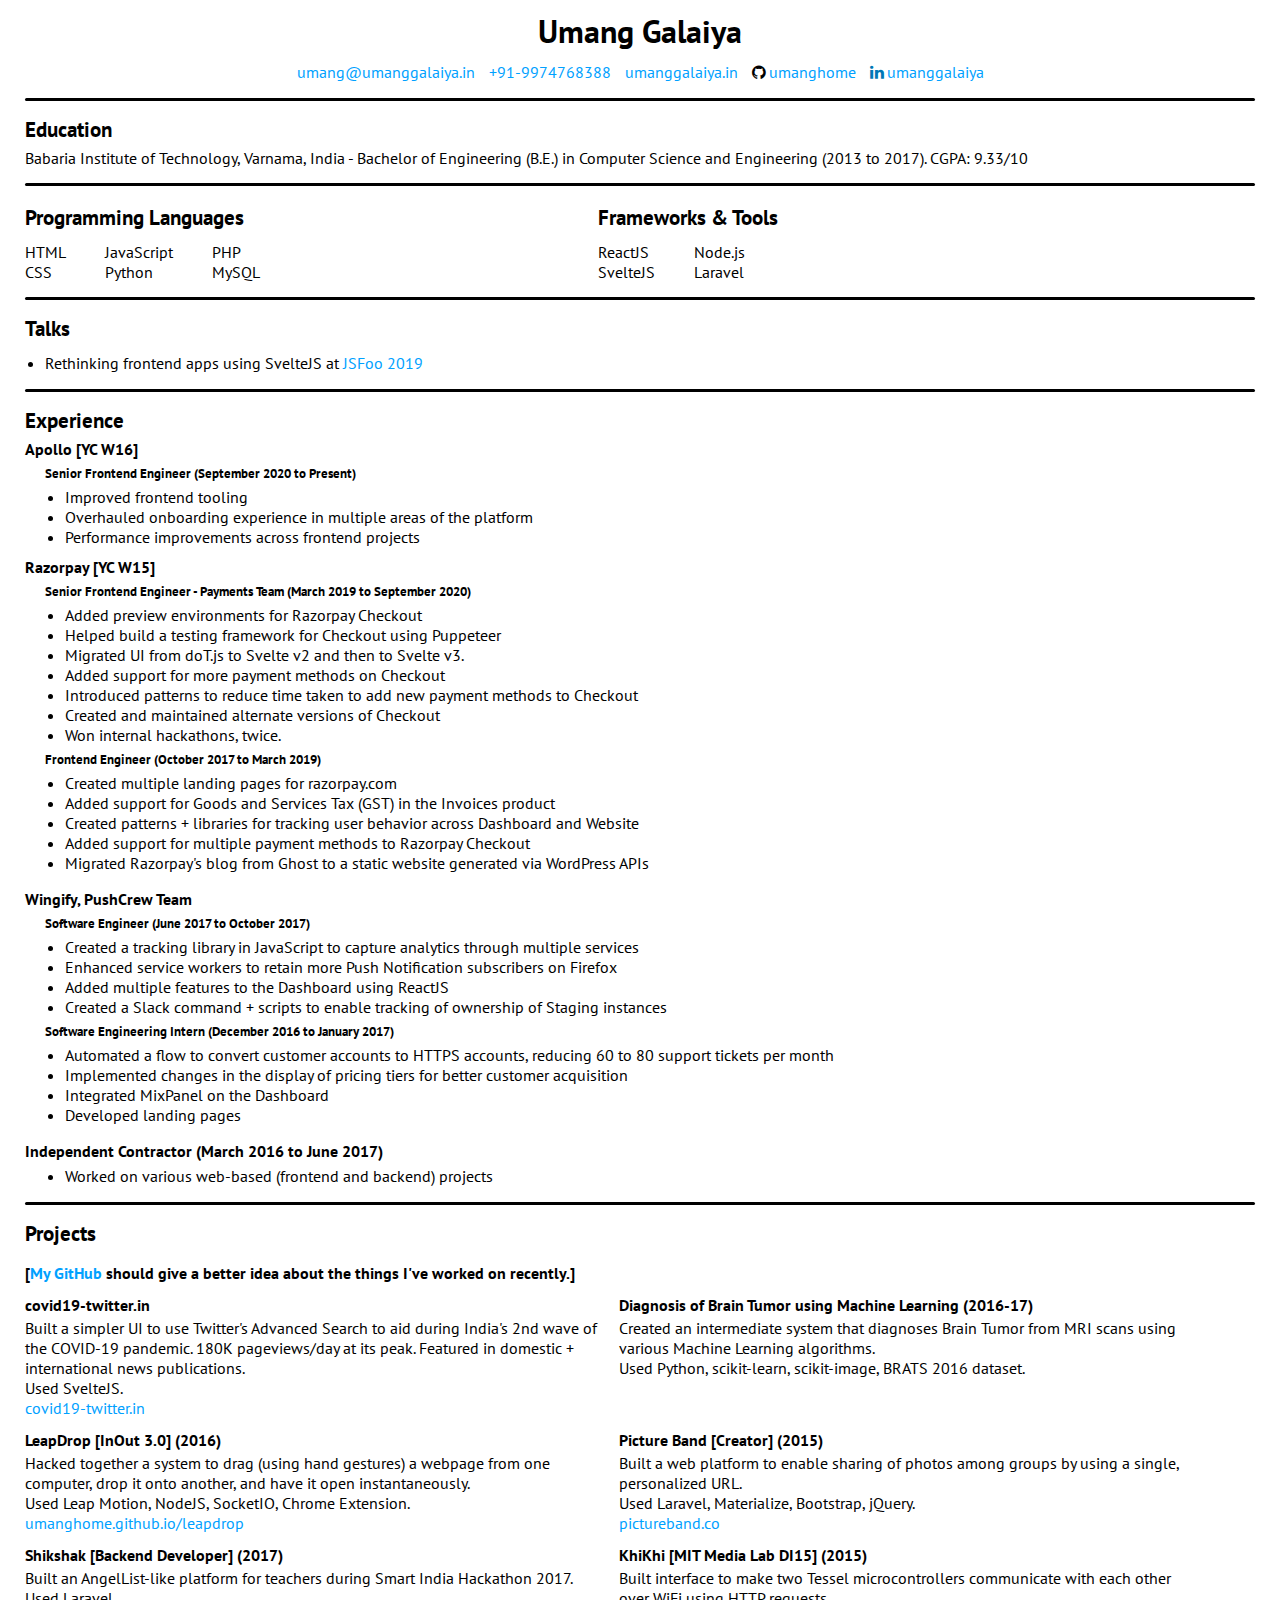
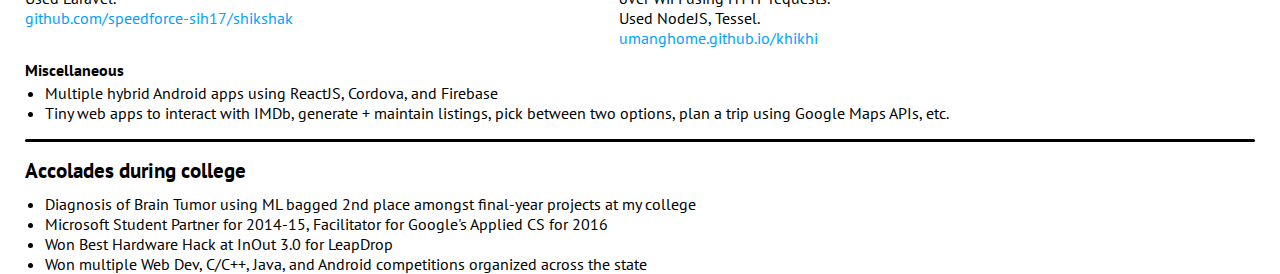
<file: index.html>
<!DOCTYPE html lang="en">
<html>

<head>
  <title>Resume | Umang Galaiya</title>
  <link rel="stylesheet" href="css/style.css">
  <link href="https://fonts.googleapis.com/css?family=PT+Sans:400,400i,700,700i|Roboto+Slab:100,300,400,700"
    rel="stylesheet">
  <link rel="stylesheet" href="font-awesome-4.7.0/css/font-awesome.min.css">
</head>

<body class="detailed">
  <div class="main inline-block vertical-top bg-white full-height border-box pl25 pr25">
    <div>
      <h1 class="center-text" style="margin: 10px auto;">Umang Galaiya</h1>
      <ul class="mt0 center-text no-style inline-list">
        <li class="margin-5-auto border-box p5"><a href="mailto:umang@umanggalaiya.in" target="_blank"
            rel="noopener">umang@umanggalaiya.in</a></li>
        <li class="margin-5-auto border-box p5"><a href="tel:+919974768388">+91-9974768388</a></li>
        <li class="margin-5-auto border-box p5"><a href="https://umanggalaiya.in" target="_blank"
            rel="noopener">umanggalaiya.in</a></li>
        <li class="margin-5-auto border-box p5"><i class="fa fa-github pr3" aria-hidden="true"></i><a
            href="https://github.com/umanghome" target="_blank" rel="noopener">umanghome</a></li>
        <li class="margin-5-auto border-box p5"><i class="fa fa-linkedin pr3" aria-hidden="true"
            style="color: #0077b5;"></i><a href="https://linkedin.com/in/umanggalaiya" target="_blank"
            rel="noopener">umanggalaiya</a></li>
      </ul>
    </div>
    <div class="hr black"></div>
    <div class="education">
      <h3>Education</h3>
      <p style="margin-top: 10px;">Babaria Institute of Technology, Varnama, India - Bachelor of Engineering (B.E.) in
        Computer Science and Engineering (2013 to 2017). CGPA: 9.33/10</p>
    </div>
    <div class="hr black"></div>
    <div>
      <div class="inline-block vertical-top border-box width-45 pr15">
        <h3>Programming Languages</h3>
        <div class="inline-block vertical-top pr35">
          <ul class="no-style mb0 mt10">
            <li>HTML</li>
            <li>CSS</li>
          </ul>
        </div>
        <div class="inline-block vertical-top pr35">
          <ul class="no-style mb0 mt10">
            <li>JavaScript</li>
            <li>Python</li>
          </ul>
        </div>
        <div class="inline-block vertical-top pr35">
          <ul class="no-style mb0 mt10">
            <li>PHP</li>
            <li>MySQL</li>
          </ul>
        </div>
      </div>
      <div class="inline-block vertical-top border-box width-45 pl15">
        <h3>Frameworks &amp; Tools</h3>
        <div class="inline-block vertical-top pr35">
          <ul class="no-style mb0 mt10">
            <li>ReactJS</li>
            <li>SvelteJS</li>
          </ul>
        </div>
        <div class="inline-block vertical-top pr35">
          <ul class="no-style mb0 mt10">
            <li>Node.js</li>
            <li>Laravel</li>
          </ul>
        </div>
      </div>
    </div>
    <div class="hr black"></div>
    <div>
      <h3>Talks</h3>
      <ul class="pl20">
        <li>Rethinking frontend apps using SvelteJS at <a href="https://www.youtube.com/watch?v=EfOBRsGeUcw"
            target="_blank" rel="noopener">JSFoo 2019</a></li>
      </ul>
    </div>
    <div class="hr black"></div>
    <div>
      <h3>Experience</h3>
      <div class="experience">
        <p style="margin-top: 10px"><a href="https://apollo.io" target="_blank" rel="noopener">Apollo</a> [<a
            href="https://www.ycombinator.com/" target="_blank" rel="noopener">YC</a> W16]</p>
        <h5 class="pl20 mb0 mt5">Senior Frontend Engineer (September 2020 to Present)</h5>
        <ul class="mt5 pl40 mb0">
          <li>Improved frontend tooling</li>
          <li>Overhauled onboarding experience in multiple areas of the platform</li>
          <li>Performance improvements across frontend projects</li>
        </ul>
        <p style="margin-top: 10px"><a href="https://razorpay.com" target="_blank" rel="noopener">Razorpay</a> [<a
            href="https://www.ycombinator.com/" target="_blank" rel="noopener">YC</a> W15]</p>
        <h5 class="pl20 mb0 mt5">Senior Frontend Engineer - Payments Team (March 2019 to September 2020)</h5>
        <ul class="mt5 pl40 mb0">
          <li>Added preview environments for Razorpay Checkout</li>
          <li>Helped build a testing framework for Checkout using Puppeteer</li>
          <li>Migrated UI from doT.js to Svelte v2 and then to Svelte v3.</li>
          <li>Added support for more payment methods on Checkout</li>
          <li>Introduced patterns to reduce time taken to add new payment methods to Checkout</li>
          <li>Created and maintained alternate versions of Checkout</li>
          <li>Won internal hackathons, twice.</li>
        </ul>
        <h5 class="pl20 mb0 mt5">Frontend Engineer (October 2017 to March 2019)</h5>
        <ul class="mt5 pl40">
          <li>Created multiple landing pages for <a href="https://razorpay.com" target="_blank">razorpay.com</a></li>
          <li>Added support for Goods and Services Tax (GST) in the Invoices product</li>
          <li>Created patterns + libraries for tracking user behavior across Dashboard and Website</li>
          <li>Added support for multiple payment methods to Razorpay Checkout</li>
          <li>Migrated Razorpay's blog from Ghost to a static website generated via WordPress APIs</li>
        </ul>
        <p style="margin-top: 10px"><a href="https://wingify.com" target="_blank" rel="noopener">Wingify</a>, <a
            href="https://pushcrew.com" target="_blank" rel="noopener">PushCrew</a> Team
        </p>
        <h5 class="pl20 mb0 mt5">Software Engineer (June 2017 to October 2017)</h5>
        <ul class="mt5 pl40 mb0">
          <li>Created a tracking library in JavaScript to capture analytics through multiple services</li>
          <li>Enhanced service workers to retain more Push Notification subscribers on Firefox</li>
          <li>Added multiple features to the Dashboard using ReactJS</li>
          <li>Created a Slack command + scripts to enable tracking of ownership of Staging instances</li>
        </ul>
        <h5 class="pl20 mb0 mt5">Software Engineering Intern (December 2016 to January 2017)</h5>
        <ul class="mt5 pl40">
          <li>Automated a flow to convert customer accounts to HTTPS accounts, reducing 60 to 80 support tickets per
            month</li>
          <li>Implemented changes in the display of pricing tiers for better customer acquisition</li>
          <li>Integrated MixPanel on the Dashboard</li>
          <li>Developed landing pages</li>
        </ul>
        <p style="margin-top: 0px">Independent Contractor (March 2016 to June 2017)</p>
        <ul class="mt5 pl40">
          <li>Worked on various web-based (frontend and backend) projects</li>
        </ul>
      </div>
    </div>
    <div class="hr black"></div>
    <div>
      <h3>Projects</h3>
      <h4 class="mb0">[<a href="https://github.com/umanghome" target="_blank" rel="noopener">My GitHub</a> should give a
        better idea about the
        things I've worked on recently.]</h4>
      <div class="projects">
        <div class="project">
          <h4><a href="https://covid19-twitter.in" target="_blank">covid19-twitter.in</a></h4>
          <p>Built a simpler UI to use Twitter's Advanced Search to aid during India's 2nd wave of the COVID-19
            pandemic. 180K pageviews/day at its peak. Featured in domestic + international news publications.</p>
          <p>Used SvelteJS.</p>
          <p><a href="https://covid19-twitter.in" target="_blank" rel="noopener">covid19-twitter.in</a></p>
        </div>
        <div class="project">
          <h4>Diagnosis of Brain Tumor using Machine Learning (2016-17)</h4>
          <p>Created an intermediate system that diagnoses Brain Tumor from MRI scans using various Machine Learning
            algorithms.</p>
          <p>Used Python, scikit-learn, scikit-image, BRATS 2016 dataset.</p>
        </div>
        <div class="project">
          <h4>LeapDrop [InOut 3.0] (2016)</h4>
          <p>Hacked together a system to drag (using hand gestures) a webpage from one computer, drop it onto another,
            and have it open instantaneously.</p>
          <p>Used Leap Motion, NodeJS, SocketIO, Chrome Extension.</p>
          <p><a href="https://umanghome.github.io/leapdrop" target="_blank"
              rel="noopener">umanghome.github.io/leapdrop</a></p>
        </div>
        <div class="project">
          <h4>Picture Band [Creator] (2015)</h4>
          <p>Built a web platform to enable sharing of photos among groups by using a single, personalized URL.</p>
          <p>Used Laravel, Materialize, Bootstrap, jQuery.</p>
          <p><a href="https://pictureband.co" target="_blank" rel="noopener">pictureband.co</a></p>
        </div>
        <div class="project">
          <h4>Shikshak [Backend Developer] (2017)</h4>
          <p>Built an AngelList-like platform for teachers during Smart India Hackathon 2017.</p>
          <p>Used Laravel.</p>
          <p>
            <a href="https://github.com/speedforce-sih17/shikshak" target="_blank"
              rel="noopener">github.com/speedforce-sih17/shikshak</a>
          </p>
        </div>
        <div class="project">
          <h4>KhiKhi [MIT Media Lab DI15] (2015)</h4>
          <p>Built interface to make two Tessel microcontrollers communicate with each other over WiFi using HTTP
            requests.</p>
          <p>Used NodeJS, Tessel.</p>
          <p><a href="https://umanghome.github.io/khikhi" target="_blank" rel="noopener">umanghome.github.io/khikhi</a>
          </p>
        </div>
        <div class="project full">
          <h4>Miscellaneous</h4>
          <ul class="mt0 pl20">
            <li>Multiple hybrid Android apps using ReactJS, Cordova, and Firebase</li>
            <li>Tiny web apps to interact with IMDb, generate + maintain listings, pick between two options, plan a trip
              using Google Maps APIs, etc.</li>
          </ul>
        </div>
      </div>
    </div>
    <div class="hr black"></div>
    <h3>Accolades during college</h3>
    <div class="inline-block vertical-top border-box achievements pl20">
      <ul class="mb0 mt15 pl0">
        <li>Diagnosis of Brain Tumor using ML bagged 2nd place amongst final-year projects at my college</li>
        <li>Microsoft Student Partner for 2014-15, Facilitator for Google's Applied CS for 2016</li>
        <li>Won Best Hardware Hack at InOut 3.0 for LeapDrop</li>
        <li>Won multiple Web Dev, C/C++, Java, and Android competitions organized across the state</li>
      </ul>
    </div>
  </div>
</body>

</html>
</file>
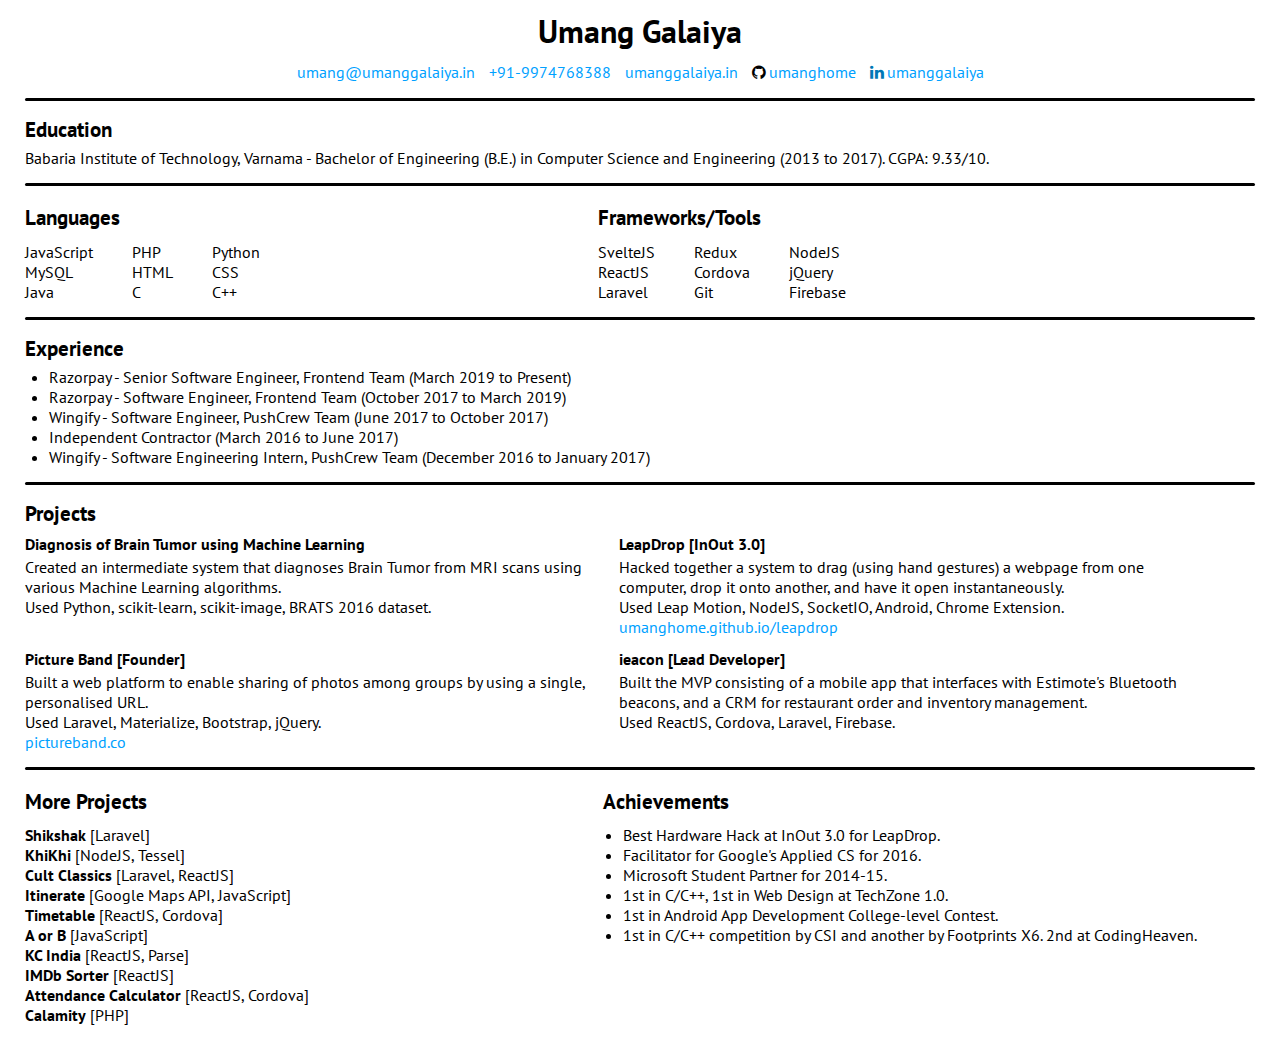
<file: short.html>
<!DOCTYPE html>
<html>
  <head>
    <title>Resume | Umang Galaiya</title>
    <link rel="stylesheet" href="css/style.css">
    <link href="https://fonts.googleapis.com/css?family=PT+Sans:400,400i,700,700i|Roboto+Slab:100,300,400,700" rel="stylesheet">
    <link rel="stylesheet" href="font-awesome-4.7.0/css/font-awesome.min.css">
  </head>
  <body>
    <div class="main inline-block vertical-top bg-white full-height border-box pl25 pr25">
      <div>
        <h1 class="center-text" style="margin: 10px auto;">Umang Galaiya</h1>
        <ul class="mt0 center-text no-style inline-list">
          <li class="margin-5-auto border-box p5"><a href="mailto:umang@umanggalaiya.in">umang@umanggalaiya.in</a></li>
          <li class="margin-5-auto border-box p5"><a href="tel:+919974768388">+91-9974768388</a></li>
          <li class="margin-5-auto border-box p5"><a href="https://umanggalaiya.in">umanggalaiya.in</a></li>
          <li class="margin-5-auto border-box p5"><i class="fa fa-github pr3" aria-hidden="true"></i><a href="https://github.com/umanghome">umanghome</a></li>
          <li class="margin-5-auto border-box p5"><i class="fa fa-linkedin pr3" aria-hidden="true" style="color: #0077b5;"></i><a href="https://linkedin.com/in/umanggalaiya">umanggalaiya</a></li>
        </ul>
      </div>
      <div class="hr black"></div>
      <div class="education">
        <h3>Education</h3>
        <p style="margin-top: 10px;">Babaria Institute of Technology, Varnama - Bachelor of Engineering (B.E.) in Computer Science and Engineering (2013 to 2017). CGPA: 9.33/10.</p>
      </div>
      <div class="hr black"></div>
      <div>
        <div class="inline-block vertical-top border-box width-45 pr15">
          <h3>Languages</h3>
          <div class="inline-block vertical-top pr35">
            <ul class="no-style mb0 mt10">
              <li>JavaScript</li>
              <li>MySQL</li>
              <li>Java</li>
            </ul>
          </div>
          <div class="inline-block vertical-top pr35">
            <ul class="no-style mb0 mt10">
              <li>PHP</li>
              <li>HTML</li>
              <li>C</li>
            </ul>
          </div>
          <div class="inline-block vertical-top pr35">
            <ul class="no-style mb0 mt10">
              <li>Python</li>
              <li>CSS</li>
              <li>C++</li>
            </ul>
          </div>
        </div>
        <div class="inline-block vertical-top border-box width-45 pl15">
          <h3>Frameworks/Tools</h3>
          <div class="inline-block vertical-top pr35">
            <ul class="no-style mb0 mt10">
              <li>SvelteJS</li>
              <li>ReactJS</li>
              <li>Laravel</li>
            </ul>
          </div>
          <div class="inline-block vertical-top pr35">
            <ul class="no-style mb0 mt10">
              <li>Redux</li>
              <li>Cordova</li>
              <li>Git</li>
            </ul>
          </div>
          <div class="inline-block vertical-top pr35">
            <ul class="no-style mb0 mt10">
              <li>NodeJS</li>
              <li>jQuery</li>
              <li>Firebase</li>
            </ul>
          </div>
        </div>
      </div>
      <div class="hr black"></div>
      <div>
        <h3>Experience</h3>
        <ul class="experience" style="margin: 0; padding-left: 24px;">
          <li style="margin-top: 10px">Razorpay - Senior Software Engineer, Frontend Team (March 2019 to Present)</li>
          <li style="margin-top: 0px">Razorpay - Software Engineer, Frontend Team (October 2017 to March 2019)</li>
          <li style="margin-top: 0px">Wingify - Software Engineer, PushCrew Team (June 2017 to October 2017)</li>
          <li style="margin-top: 0px">Independent Contractor (March 2016 to June 2017)</li>
          <li style="margin-top: 0px">Wingify - Software Engineering Intern, PushCrew Team (December 2016 to January 2017)</li>
        </ul>
      </div>
      <div class="hr black"></div>
      <div>
        <h3>Projects</h3>
        <div>
          <div class="project">
            <h4>Diagnosis of Brain Tumor using Machine Learning</h4>
            <p>Created an intermediate system that diagnoses Brain Tumor from MRI scans using various Machine Learning algorithms.</p>
            <p>Used Python, scikit-learn, scikit-image, BRATS 2016 dataset.</p>
          </div>
          <div class="project">
            <h4>LeapDrop [InOut 3.0]</h4>
            <p>Hacked together a system to drag (using hand gestures) a webpage from one computer, drop it onto another, and have it open instantaneously.</p>
            <p>Used Leap Motion, NodeJS, SocketIO, Android, Chrome Extension.</p>
            <p><a href="https://umanghome.github.io/leapdrop">umanghome.github.io/leapdrop</a></p>
          </div>
        </div>
        <div>
          <div class="project">
            <h4>Picture Band [Founder]</h4>
            <p>Built a web platform to enable sharing of photos among groups by using a single, personalised URL.</p>
            <p>Used Laravel, Materialize, Bootstrap, jQuery.</p>
            <p><a href="https://pictureband.co">pictureband.co</a></p>
          </div>
          <div class="project">
            <h4>ieacon [Lead Developer]</h4>
            <p>Built the MVP consisting of a mobile app that interfaces with Estimote's Bluetooth beacons, and a CRM for restaurant order and inventory management.</p>
            <p>Used ReactJS, Cordova, Laravel, Firebase.</p>
          </div>
          <!-- <div class="project">
            <h4>KhiKhi [MIT Media Lab DI15]</h4>
            <p>Built interface to make two Tessel microcontrollers communicate with each other over WiFi using HTTP requests.</p>
            <p>Used NodeJS, Tessel.</p>
            <p><a href="https://umanghome.github.io/khikhi">umanghome.github.io/khikhi</a></p>
          </div> -->
        </div>
      </div>
      <div class="hr black"></div>
      <div>
        <div class="inline-block vertical-top border-box width-45 pr15">
          <h3>More Projects</h3>
          <ul class="mt15 no-style">
            <li><strong>Shikshak</strong> [Laravel]</li>
            <li><strong>KhiKhi</strong> [NodeJS, Tessel]</li>
            <li><strong>Cult Classics</strong> [Laravel, ReactJS]</li>
            <li><strong>Itinerate</strong> [Google Maps API, JavaScript]</li>
            <li><strong>Timetable</strong> [ReactJS, Cordova]</li>
            <li><strong>A or B</strong> [JavaScript]</li>
            <li><strong>KC India</strong> [ReactJS, Parse]</li>
            <li><strong>IMDb Sorter</strong> [ReactJS]</li>
            <li><strong>Attendance Calculator</strong> [ReactJS, Cordova]</li>
            <li><strong>Calamity</strong> [PHP]</li>
          </ul>
        </div>
        <div class="inline-block vertical-top border-box width-50 achievements pl20">
          <h3>Achievements</h3>
          <ul class="mt15 pl20">
            <li>Best Hardware Hack at InOut 3.0 for LeapDrop.</li>
            <li>Facilitator for Google's Applied CS for 2016.</li>
            <li>Microsoft Student Partner for 2014-15.</li>
            <li>1st in C/C++, 1st in Web Design at TechZone 1.0.</li>
            <li>1st in Android App Development College-level Contest.</li>
            <li>1st in C/C++ competition by CSI and another by Footprints X6. 2nd at CodingHeaven.</li>
          </ul>
        </div>
      </div>
    </div>
  </body>
</html>
</file>
<file: css/style.css>
* {
  font-family: 'PT Sans', sans-serif;
}

html, body {
  padding: 0;
  margin: 0;
  height: 100%;
  width: 100%;
}

.hr {
  height: 3px;
  width: 100%;
  margin: 15px auto;
  border-radius: 1.5px;
}

.border-box {
  box-sizing: border-box;
}

.pl10 {
  padding-left: 10px;
}

.pr10 {
  padding-right: 10px;
}

.pl25 {
  padding-left: 25px;
}

.pr25 {
  padding-right: 25px;
}

.mt15 {
  margin-top: 15px;
}

.hr.white {
  background-color: white;
}

.hr.black {
  background-color: black;
}

.sidebar {
  width: 20%;
}

.main {
  width: 100%;
  margin: 0 auto;
}

.bg-black {
  background-color: black;
}

.bg-white {
  background-color: white;
}

.inline-block {
  display: inline-block;
}

.vertical-top {
  vertical-align: top;
}

.full-height {
  height: 100%;
}

.white-text {
  color: white;
}

.italic {
  font-style: italic;
}

.center-text {
  text-align: center;
}

ul.no-style {
  list-style: none;
  padding-left: 0;
}

ul.inline-list > li {
  display: inline;
}

.margin-0-auto {
  margin: 0 auto;
}

.project {
  display: inline-block;
  margin: 0 auto;
  width: 48%;
  vertical-align: top;
  padding-right: 10px;
  box-sizing: border-box;
}

.project.full {
  display: block;
  width: 100%;
}

.project p, .experience p, .projects-list p {
  margin: 0;
}

.projects-list-container {
  margin-top: 12px;
}

.projects-list {
  display: inline-block;
  margin: 0 auto;
  width: 48%;
  vertical-align: top;
}

.project h4, .experience h4 {
  margin-top: 12px;
  margin-bottom: 0px;
}

.experience h4, .project h4 {
  margin-bottom: 3px;
}

.main h3 {
  margin-top: 3px;
  margin-bottom: -5px;
}

.education p {
  margin: 0;
}

.achievements p {
  margin: 0;
}

ul.dashed {
  list-style-type: none;
  padding-left: 10px;
}
ul.dashed > li {
  text-indent: -10px;
}
ul.dashed > li:before {
  content: "- ";
  text-indent: -10px;
}

.margin-5-auto {
  margin: 10px auto;
}

.p5 {
  padding: 5px;
}

a {
  text-decoration: none;
  color: #00a1ff;
}

.h1px {
  height: 1px;
}

.pl15 {
  padding-left: 15px;
}

.pr15 {
  padding-right: 15px;
}

.mt5 {
  margin-top: 5px;
}

h3 {
  font-size: 1.3em;
}

.width-45 {
  width: 45%;
}

.mb0 {
  margin-bottom: 0;
}

.width-50 {
  width: 50%;
}

.pr35 {
  padding-right: 35px;
}

.pl20 {
  padding-left: 20px;
}

.pl40 {
  padding-left: 40px;
}

.pr5 {
  padding-right: 5px;
}

.pr3 {
  padding-right: 3px;
}

.mt0 {
  margin-top: 0px;
}

.experience a {
  color: inherit
}

.pl0 {
  padding-left: 0px;
}

.detailed .experience p {
  font-weight: 600;
}

.project h4 a {
  color: inherit;
}
</file>
